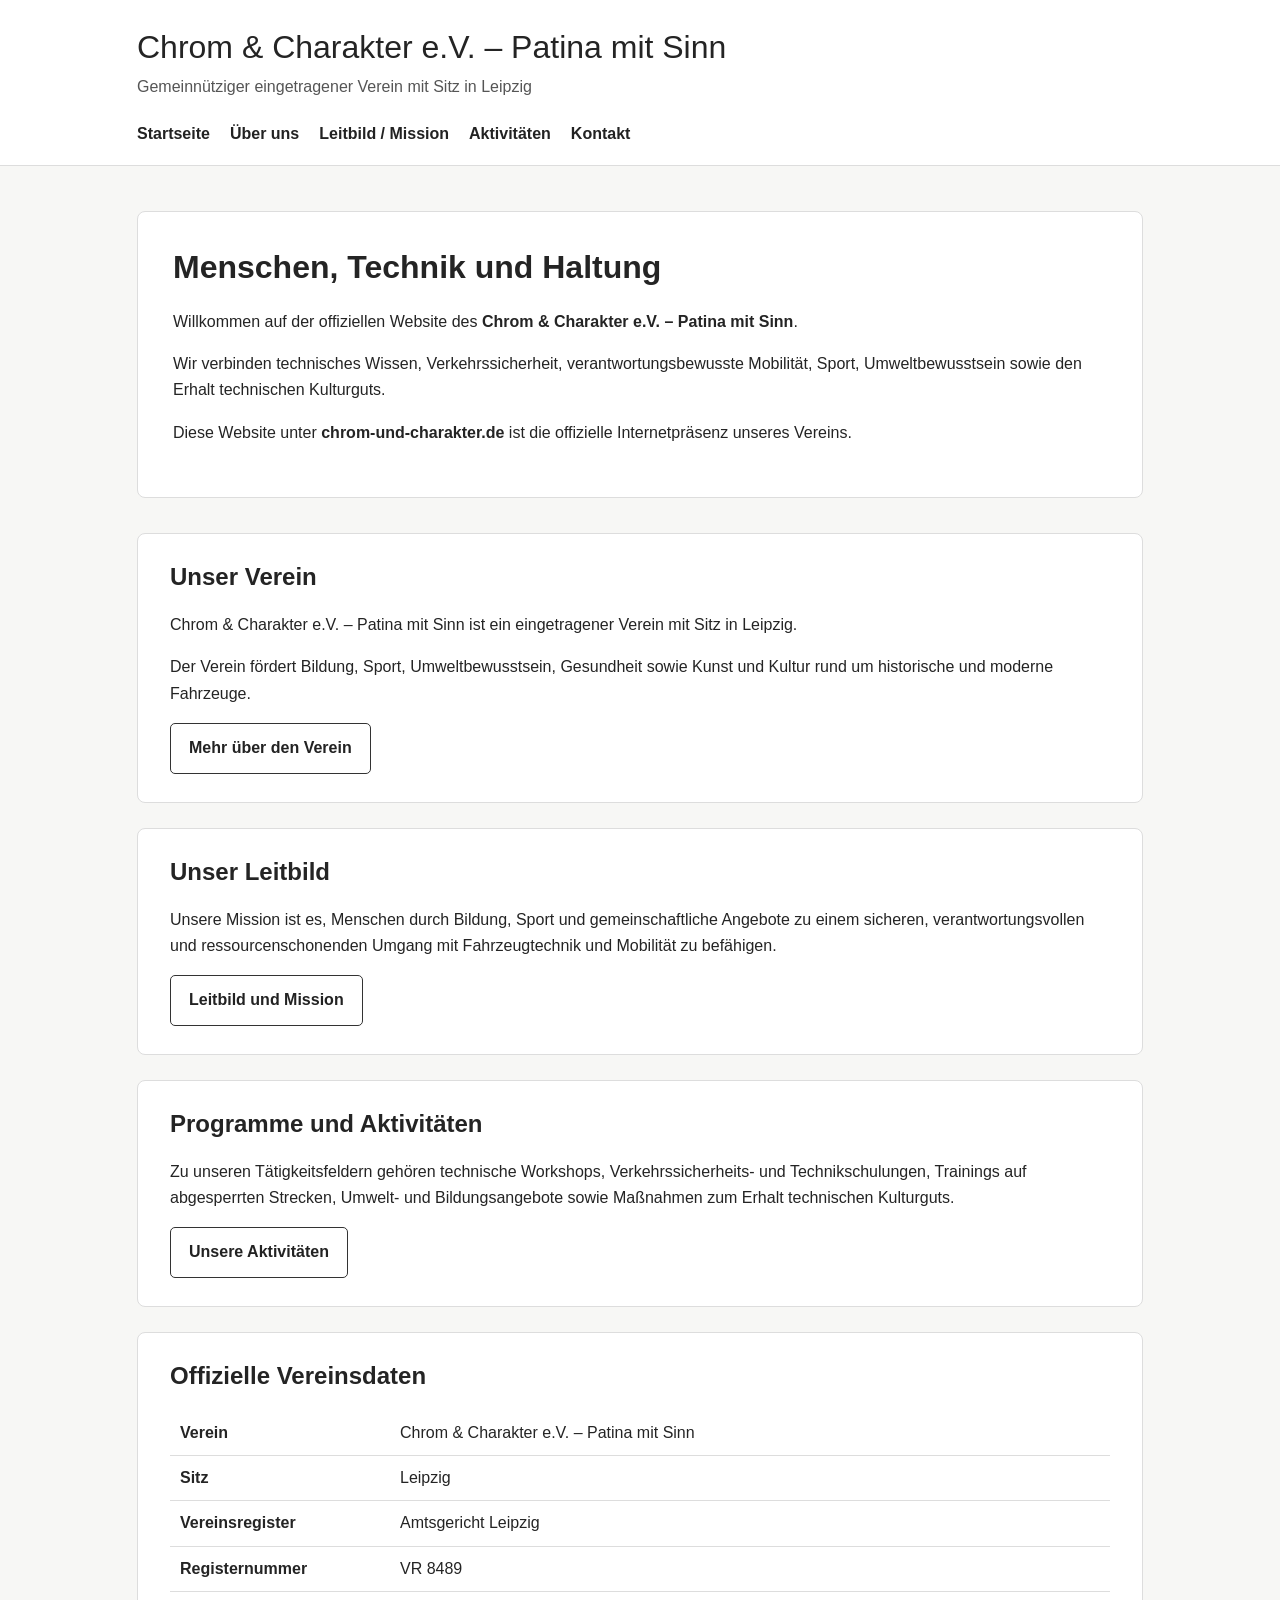
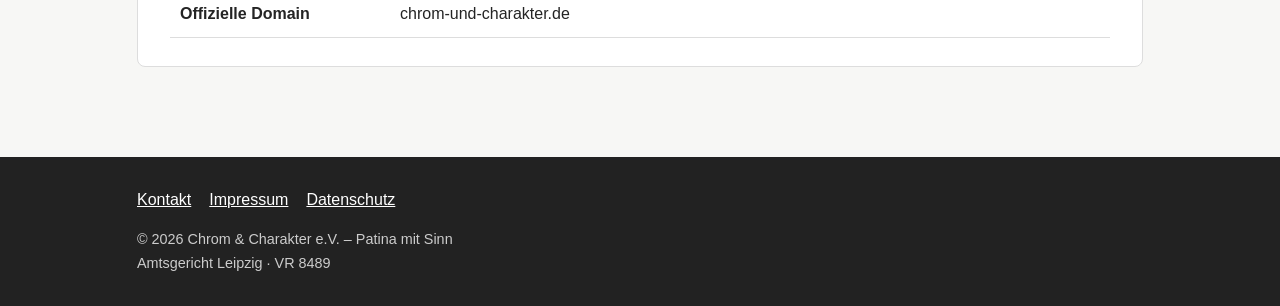
<file: index.html>
<!DOCTYPE html>
<html lang="de">
<head>
  <meta charset="UTF-8">
  <meta name="viewport" content="width=device-width, initial-scale=1.0">

  <title>Chrom & Charakter e.V. – Patina mit Sinn</title>

  <meta name="description"
        content="Offizielle Website des gemeinnützigen Vereins Chrom & Charakter e.V. – Patina mit Sinn mit Sitz in Leipzig.">

  <link rel="canonical" href="https://chrom-und-charakter.de/">
  <link rel="stylesheet" href="style.css">
</head>

<body>

<header>
  <div class="header-inner">
    <div class="site-title">Chrom & Charakter e.V. – Patina mit Sinn</div>
    <div class="site-subtitle">Gemeinnütziger eingetragener Verein mit Sitz in Leipzig</div>

    <nav>
      <a href="index.html">Startseite</a>
      <a href="ueber-uns.html">Über uns</a>
      <a href="leitbild.html">Leitbild / Mission</a>
      <a href="aktivitaeten.html">Aktivitäten</a>
      <a href="kontakt.html">Kontakt</a>
    </nav>
  </div>
</header>

<main>

  <div class="hero">
    <h1>Menschen, Technik und Haltung</h1>

    <p>
      Willkommen auf der offiziellen Website des
      <strong>Chrom & Charakter e.V. – Patina mit Sinn</strong>.
    </p>

    <p>
      Wir verbinden technisches Wissen, Verkehrssicherheit,
      verantwortungsbewusste Mobilität, Sport, Umweltbewusstsein
      sowie den Erhalt technischen Kulturguts.
    </p>

    <p>
      Diese Website unter
      <strong>chrom-und-charakter.de</strong>
      ist die offizielle Internetpräsenz unseres Vereins.
    </p>
  </div>

  <section>
    <h2>Unser Verein</h2>

    <p>
      Chrom & Charakter e.V. – Patina mit Sinn ist ein eingetragener
      Verein mit Sitz in Leipzig.
    </p>

    <p>
      Der Verein fördert Bildung, Sport, Umweltbewusstsein,
      Gesundheit sowie Kunst und Kultur rund um historische
      und moderne Fahrzeuge.
    </p>

    <a class="button" href="ueber-uns.html">Mehr über den Verein</a>
  </section>

  <section>
    <h2>Unser Leitbild</h2>

    <p>
      Unsere Mission ist es, Menschen durch Bildung, Sport und
      gemeinschaftliche Angebote zu einem sicheren,
      verantwortungsvollen und ressourcenschonenden Umgang mit
      Fahrzeugtechnik und Mobilität zu befähigen.
    </p>

    <a class="button" href="leitbild.html">Leitbild und Mission</a>
  </section>

  <section>
    <h2>Programme und Aktivitäten</h2>

    <p>
      Zu unseren Tätigkeitsfeldern gehören technische Workshops,
      Verkehrssicherheits- und Technikschulungen, Trainings auf
      abgesperrten Strecken, Umwelt- und Bildungsangebote sowie
      Maßnahmen zum Erhalt technischen Kulturguts.
    </p>

    <a class="button" href="aktivitaeten.html">Unsere Aktivitäten</a>
  </section>

  <section>
    <h2>Offizielle Vereinsdaten</h2>

    <table class="data-table">
      <tr>
        <th>Verein</th>
        <td>Chrom & Charakter e.V. – Patina mit Sinn</td>
      </tr>
      <tr>
        <th>Sitz</th>
        <td>Leipzig</td>
      </tr>
      <tr>
        <th>Vereinsregister</th>
        <td>Amtsgericht Leipzig</td>
      </tr>
      <tr>
        <th>Registernummer</th>
        <td>VR 8489</td>
      </tr>
      <tr>
        <th>Offizielle Domain</th>
        <td>chrom-und-charakter.de</td>
      </tr>
    </table>
  </section>

</main>

<footer>
  <div class="footer-inner">

    <div class="footer-links">
      <a href="kontakt.html">Kontakt</a>
      <a href="impressum.html">Impressum</a>
      <a href="datenschutz.html">Datenschutz</a>
    </div>

    <div class="small">
      © 2026 Chrom & Charakter e.V. – Patina mit Sinn<br>
      Amtsgericht Leipzig · VR 8489
    </div>

  </div>
</footer>

</body>
</html>
</file>
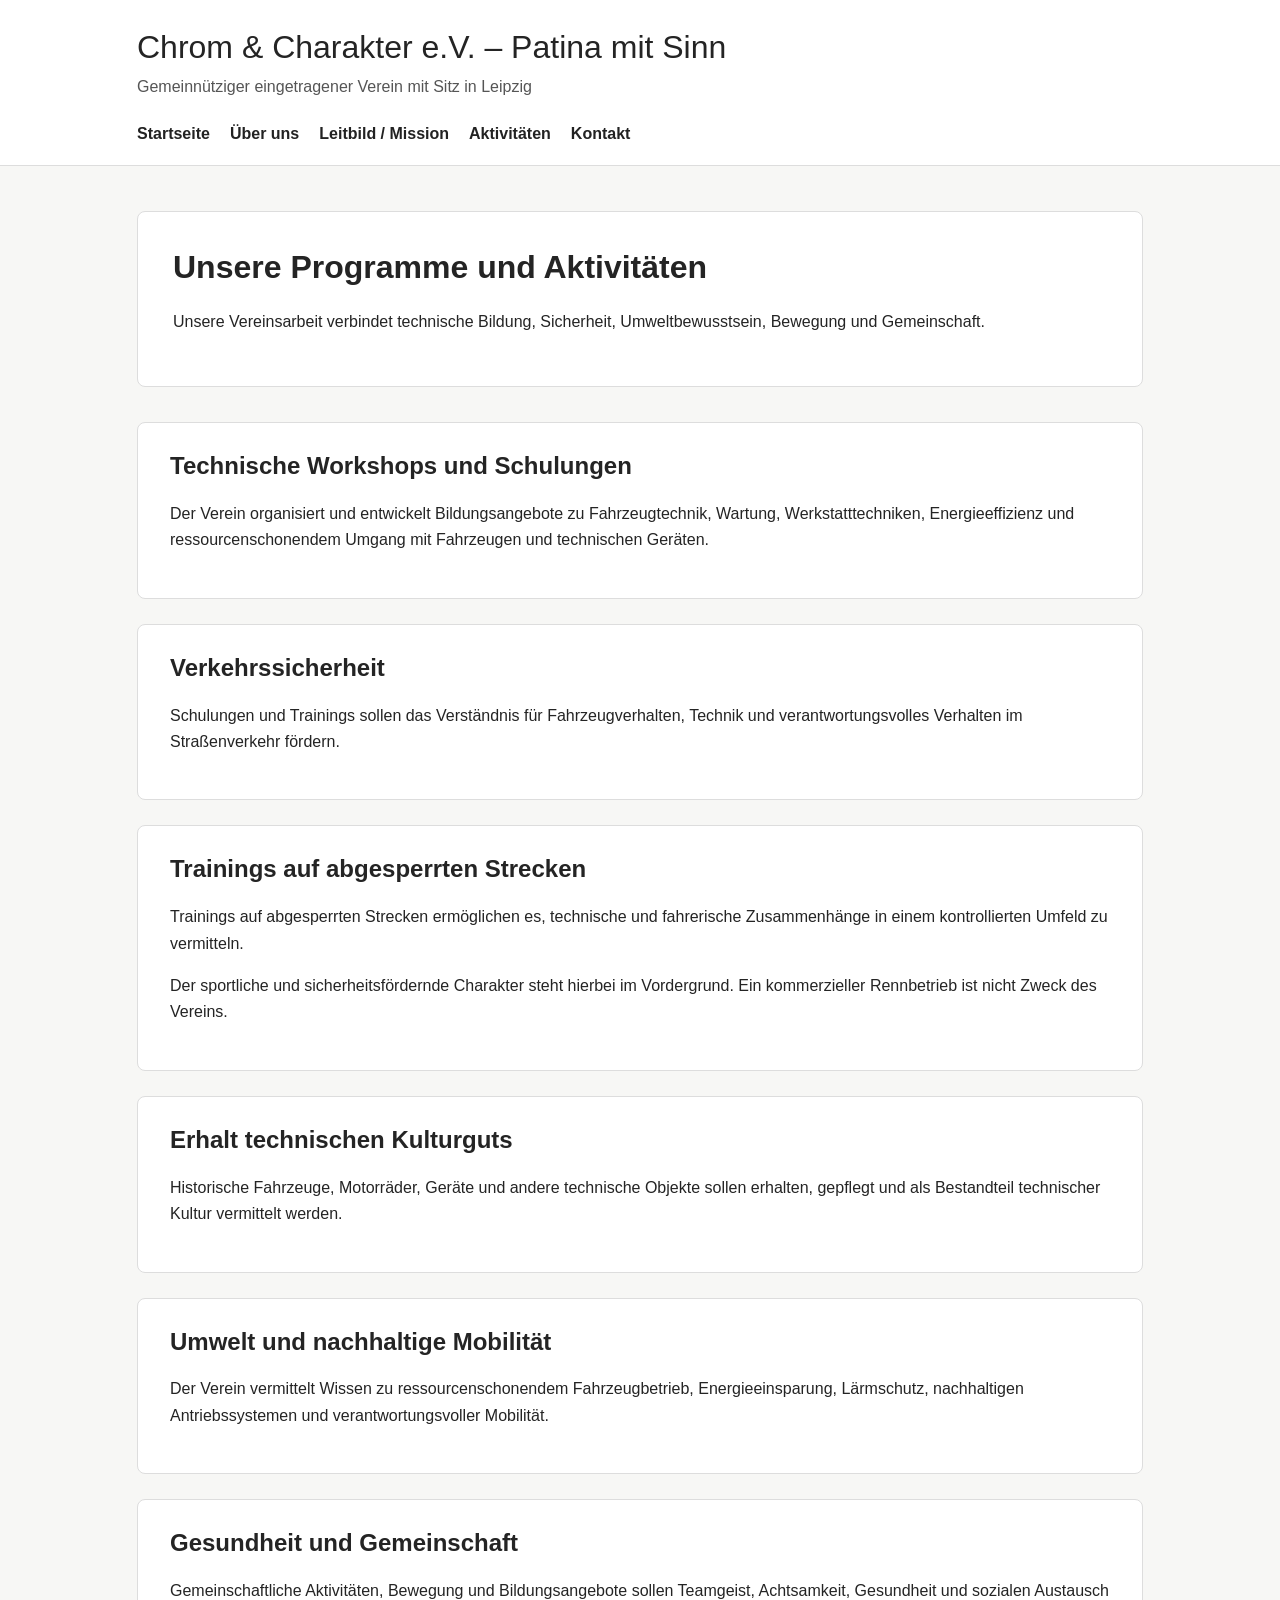
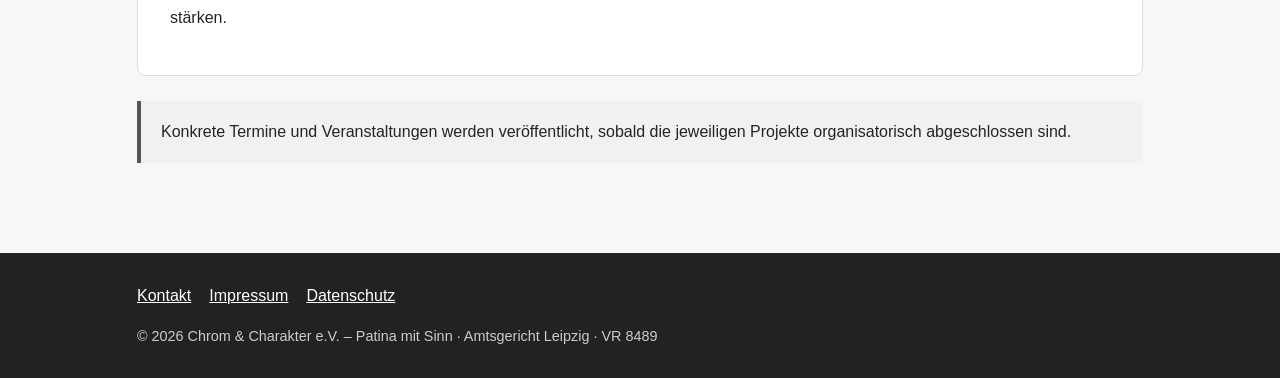
<file: aktivitaeten.html>
<!DOCTYPE html>
<html lang="de">
<head>
  <meta charset="UTF-8">
  <meta name="viewport" content="width=device-width, initial-scale=1.0">

  <title>Aktivitäten | Chrom & Charakter e.V.</title>

  <meta name="description"
        content="Programme, Tätigkeitsfelder und Aktivitäten des Chrom & Charakter e.V. – Patina mit Sinn.">

  <link rel="canonical" href="https://chrom-und-charakter.de/aktivitaeten.html">
  <link rel="stylesheet" href="style.css">
</head>

<body>

<header>
  <div class="header-inner">
    <div class="site-title">Chrom & Charakter e.V. – Patina mit Sinn</div>
    <div class="site-subtitle">Gemeinnütziger eingetragener Verein mit Sitz in Leipzig</div>

    <nav>
      <a href="index.html">Startseite</a>
      <a href="ueber-uns.html">Über uns</a>
      <a href="leitbild.html">Leitbild / Mission</a>
      <a href="aktivitaeten.html">Aktivitäten</a>
      <a href="kontakt.html">Kontakt</a>
    </nav>
  </div>
</header>

<main>

  <div class="hero">
    <h1>Unsere Programme und Aktivitäten</h1>

    <p>
      Unsere Vereinsarbeit verbindet technische Bildung,
      Sicherheit, Umweltbewusstsein, Bewegung und Gemeinschaft.
    </p>
  </div>

  <section>
    <h2>Technische Workshops und Schulungen</h2>

    <p>
      Der Verein organisiert und entwickelt Bildungsangebote
      zu Fahrzeugtechnik, Wartung, Werkstatttechniken,
      Energieeffizienz und ressourcenschonendem Umgang
      mit Fahrzeugen und technischen Geräten.
    </p>
  </section>

  <section>
    <h2>Verkehrssicherheit</h2>

    <p>
      Schulungen und Trainings sollen das Verständnis für
      Fahrzeugverhalten, Technik und verantwortungsvolles
      Verhalten im Straßenverkehr fördern.
    </p>
  </section>

  <section>
    <h2>Trainings auf abgesperrten Strecken</h2>

    <p>
      Trainings auf abgesperrten Strecken ermöglichen es,
      technische und fahrerische Zusammenhänge in einem
      kontrollierten Umfeld zu vermitteln.
    </p>

    <p>
      Der sportliche und sicherheitsfördernde Charakter steht
      hierbei im Vordergrund. Ein kommerzieller Rennbetrieb
      ist nicht Zweck des Vereins.
    </p>
  </section>

  <section>
    <h2>Erhalt technischen Kulturguts</h2>

    <p>
      Historische Fahrzeuge, Motorräder, Geräte und andere
      technische Objekte sollen erhalten, gepflegt und als
      Bestandteil technischer Kultur vermittelt werden.
    </p>
  </section>

  <section>
    <h2>Umwelt und nachhaltige Mobilität</h2>

    <p>
      Der Verein vermittelt Wissen zu ressourcenschonendem
      Fahrzeugbetrieb, Energieeinsparung, Lärmschutz,
      nachhaltigen Antriebssystemen und verantwortungsvoller Mobilität.
    </p>
  </section>

  <section>
    <h2>Gesundheit und Gemeinschaft</h2>

    <p>
      Gemeinschaftliche Aktivitäten, Bewegung und Bildungsangebote
      sollen Teamgeist, Achtsamkeit, Gesundheit und sozialen
      Austausch stärken.
    </p>
  </section>

  <div class="notice">
    Konkrete Termine und Veranstaltungen werden veröffentlicht,
    sobald die jeweiligen Projekte organisatorisch abgeschlossen sind.
  </div>

</main>

<footer>
  <div class="footer-inner">
    <div class="footer-links">
      <a href="kontakt.html">Kontakt</a>
      <a href="impressum.html">Impressum</a>
      <a href="datenschutz.html">Datenschutz</a>
    </div>

    <div class="small">
      © 2026 Chrom & Charakter e.V. – Patina mit Sinn · Amtsgericht Leipzig · VR 8489
    </div>
  </div>
</footer>

</body>
</html>
</file>
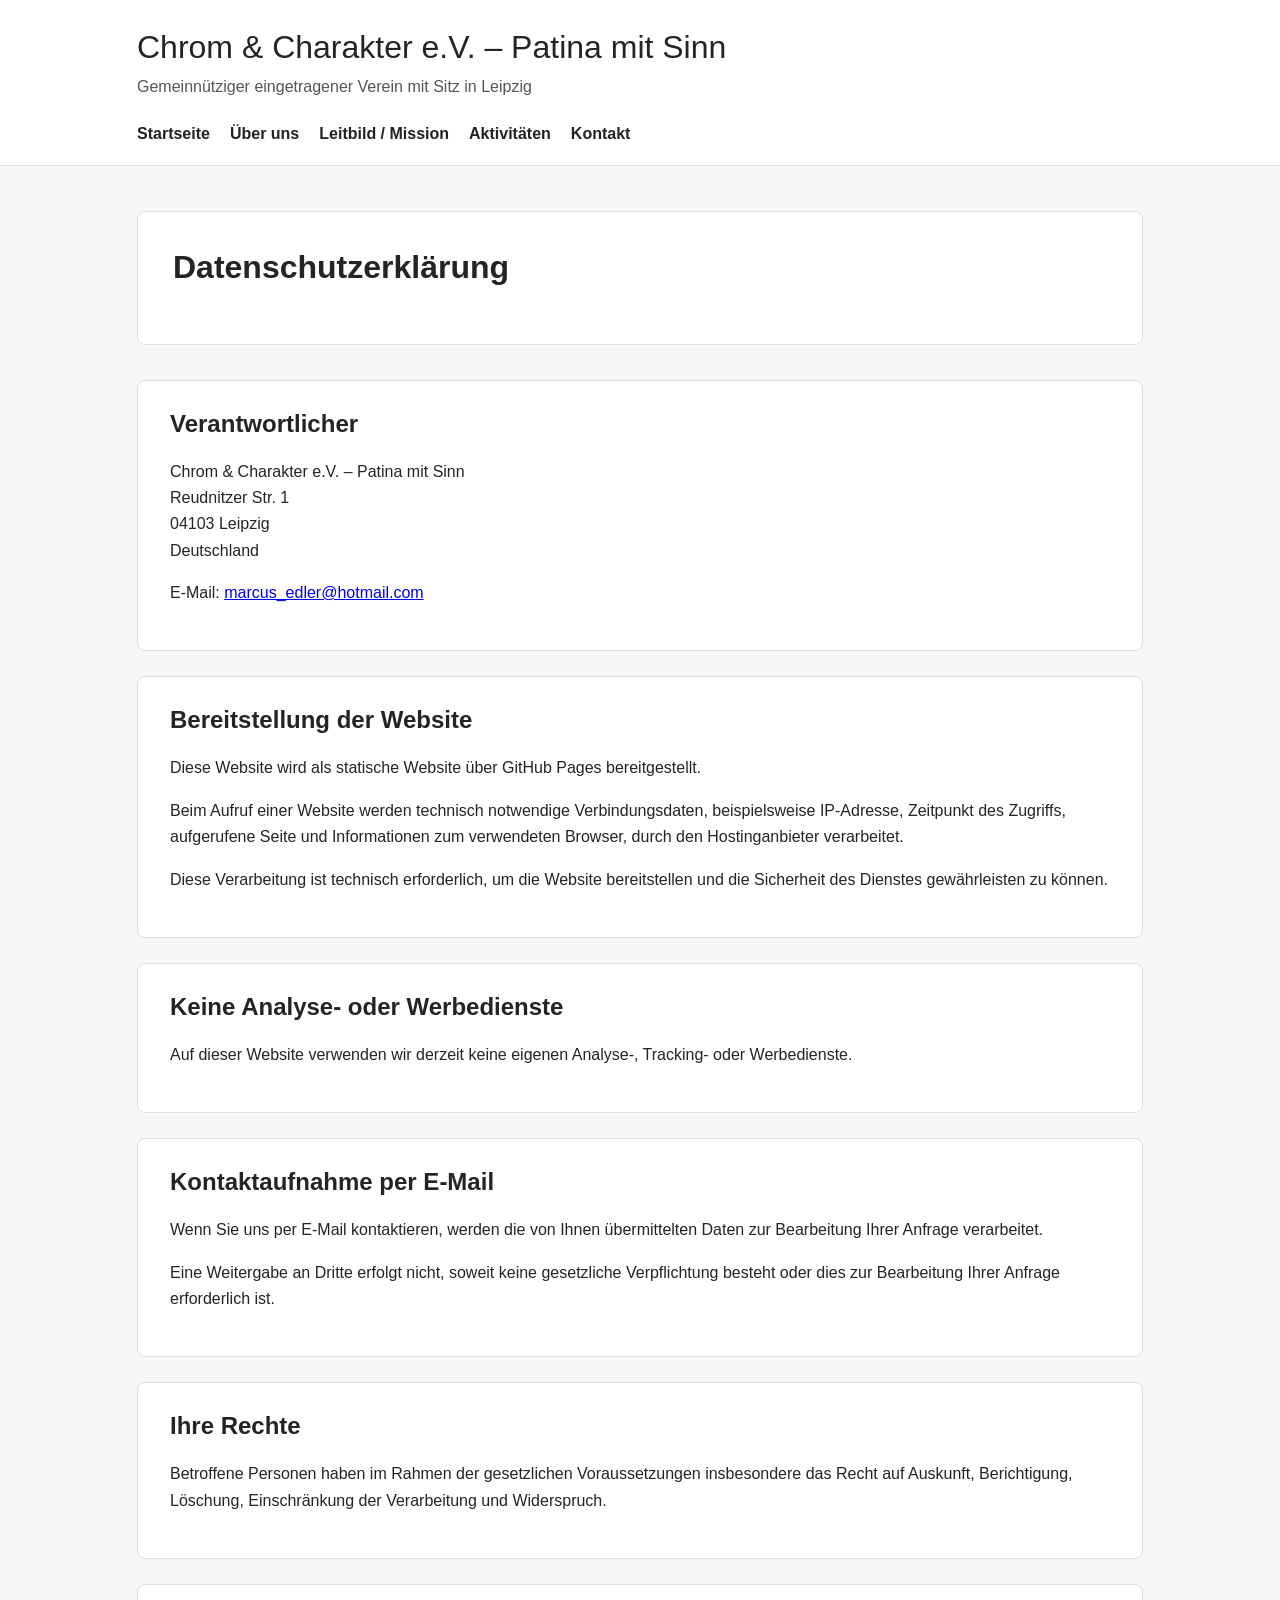
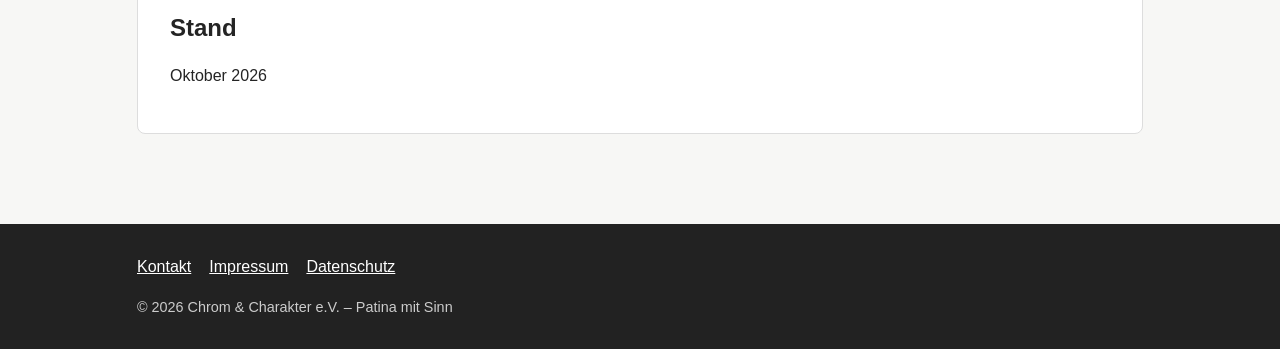
<file: datenschutz.html>
<!DOCTYPE html>
<html lang="de">
<head>
  <meta charset="UTF-8">
  <meta name="viewport" content="width=device-width, initial-scale=1.0">

  <title>Datenschutz | Chrom & Charakter e.V.</title>

  <link rel="canonical" href="https://chrom-und-charakter.de/datenschutz.html">
  <link rel="stylesheet" href="style.css">
</head>

<body>

<header>
  <div class="header-inner">
    <div class="site-title">Chrom & Charakter e.V. – Patina mit Sinn</div>
    <div class="site-subtitle">Gemeinnütziger eingetragener Verein mit Sitz in Leipzig</div>

    <nav>
      <a href="index.html">Startseite</a>
      <a href="ueber-uns.html">Über uns</a>
      <a href="leitbild.html">Leitbild / Mission</a>
      <a href="aktivitaeten.html">Aktivitäten</a>
      <a href="kontakt.html">Kontakt</a>
    </nav>
  </div>
</header>

<main>

  <div class="hero">
    <h1>Datenschutzerklärung</h1>
  </div>

  <section>
    <h2>Verantwortlicher</h2>

    <p>
      Chrom & Charakter e.V. – Patina mit Sinn<br>
      Reudnitzer Str. 1<br>
      04103 Leipzig<br>
      Deutschland
    </p>

    <p>
      E-Mail:
      <a href="mailto:marcus_edler@hotmail.com">
        marcus_edler@hotmail.com
      </a>
    </p>
  </section>

  <section>
    <h2>Bereitstellung der Website</h2>

    <p>
      Diese Website wird als statische Website über GitHub Pages
      bereitgestellt.
    </p>

    <p>
      Beim Aufruf einer Website werden technisch notwendige
      Verbindungsdaten, beispielsweise IP-Adresse, Zeitpunkt des
      Zugriffs, aufgerufene Seite und Informationen zum verwendeten
      Browser, durch den Hostinganbieter verarbeitet.
    </p>

    <p>
      Diese Verarbeitung ist technisch erforderlich, um die Website
      bereitstellen und die Sicherheit des Dienstes gewährleisten zu können.
    </p>
  </section>

  <section>
    <h2>Keine Analyse- oder Werbedienste</h2>

    <p>
      Auf dieser Website verwenden wir derzeit keine eigenen
      Analyse-, Tracking- oder Werbedienste.
    </p>
  </section>

  <section>
    <h2>Kontaktaufnahme per E-Mail</h2>

    <p>
      Wenn Sie uns per E-Mail kontaktieren, werden die von Ihnen
      übermittelten Daten zur Bearbeitung Ihrer Anfrage verarbeitet.
    </p>

    <p>
      Eine Weitergabe an Dritte erfolgt nicht, soweit keine gesetzliche
      Verpflichtung besteht oder dies zur Bearbeitung Ihrer Anfrage
      erforderlich ist.
    </p>
  </section>

  <section>
    <h2>Ihre Rechte</h2>

    <p>
      Betroffene Personen haben im Rahmen der gesetzlichen
      Voraussetzungen insbesondere das Recht auf Auskunft,
      Berichtigung, Löschung, Einschränkung der Verarbeitung
      und Widerspruch.
    </p>
  </section>

  <section>
    <h2>Stand</h2>

    <p>Oktober 2026</p>
  </section>

</main>

<footer>
  <div class="footer-inner">
    <div class="footer-links">
      <a href="kontakt.html">Kontakt</a>
      <a href="impressum.html">Impressum</a>
      <a href="datenschutz.html">Datenschutz</a>
    </div>

    <div class="small">
      © 2026 Chrom & Charakter e.V. – Patina mit Sinn
    </div>
  </div>
</footer>

</body>
</html>
</file>
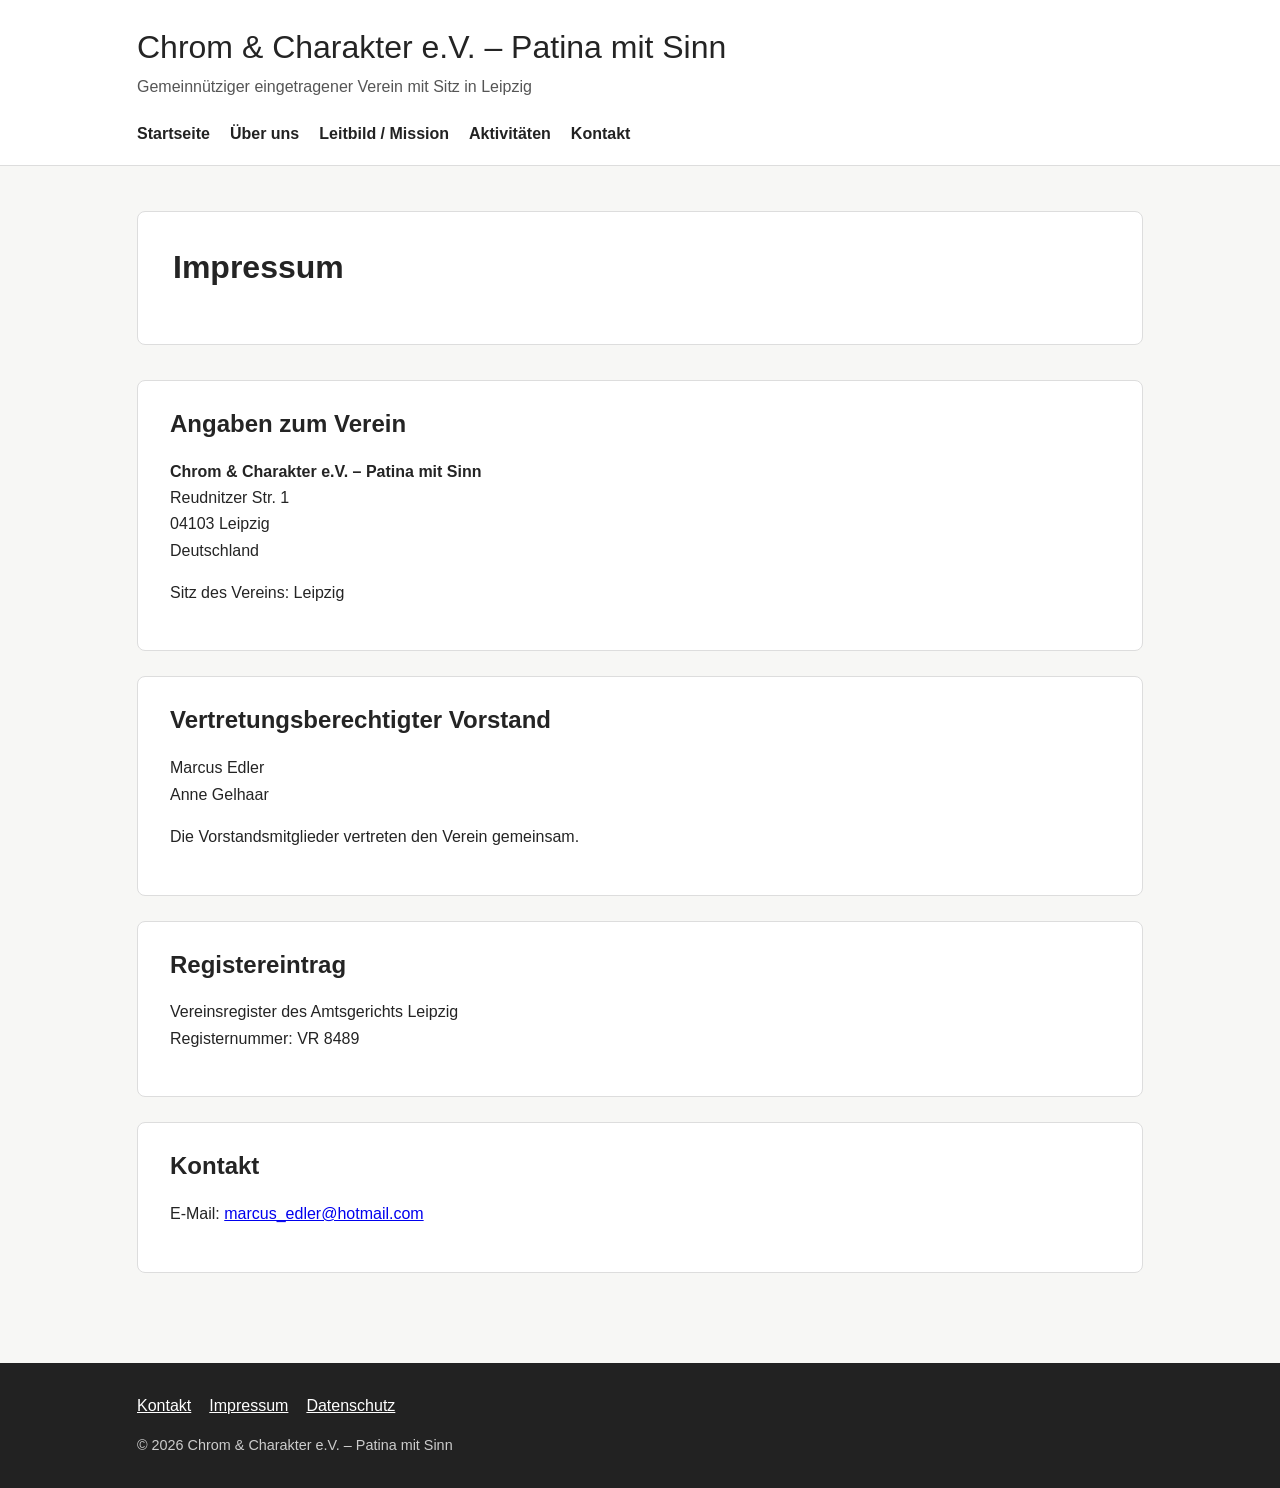
<file: impressum.html>
<!DOCTYPE html>
<html lang="de">
<head>
  <meta charset="UTF-8">
  <meta name="viewport" content="width=device-width, initial-scale=1.0">

  <title>Impressum | Chrom & Charakter e.V.</title>

  <link rel="canonical" href="https://chrom-und-charakter.de/impressum.html">
  <link rel="stylesheet" href="style.css">
</head>

<body>

<header>
  <div class="header-inner">
    <div class="site-title">Chrom & Charakter e.V. – Patina mit Sinn</div>
    <div class="site-subtitle">Gemeinnütziger eingetragener Verein mit Sitz in Leipzig</div>

    <nav>
      <a href="index.html">Startseite</a>
      <a href="ueber-uns.html">Über uns</a>
      <a href="leitbild.html">Leitbild / Mission</a>
      <a href="aktivitaeten.html">Aktivitäten</a>
      <a href="kontakt.html">Kontakt</a>
    </nav>
  </div>
</header>

<main>

  <div class="hero">
    <h1>Impressum</h1>
  </div>

  <section>
    <h2>Angaben zum Verein</h2>

    <p>
      <strong>Chrom & Charakter e.V. – Patina mit Sinn</strong><br>
      Reudnitzer Str. 1<br>
      04103 Leipzig<br>
      Deutschland
    </p>

    <p>
      Sitz des Vereins: Leipzig
    </p>
  </section>

  <section>
    <h2>Vertretungsberechtigter Vorstand</h2>

    <p>
      Marcus Edler<br>
      Anne Gelhaar
    </p>

    <p>
      Die Vorstandsmitglieder vertreten den Verein gemeinsam.
    </p>
  </section>

  <section>
    <h2>Registereintrag</h2>

    <p>
      Vereinsregister des Amtsgerichts Leipzig<br>
      Registernummer: VR 8489
    </p>
  </section>

  <section>
    <h2>Kontakt</h2>

    <p>
      E-Mail:
      <a href="mailto:marcus_edler@hotmail.com">
        marcus_edler@hotmail.com
      </a>
    </p>
  </section>

</main>

<footer>
  <div class="footer-inner">
    <div class="footer-links">
      <a href="kontakt.html">Kontakt</a>
      <a href="impressum.html">Impressum</a>
      <a href="datenschutz.html">Datenschutz</a>
    </div>

    <div class="small">
      © 2026 Chrom & Charakter e.V. – Patina mit Sinn
    </div>
  </div>
</footer>

</body>
</html>
</file>
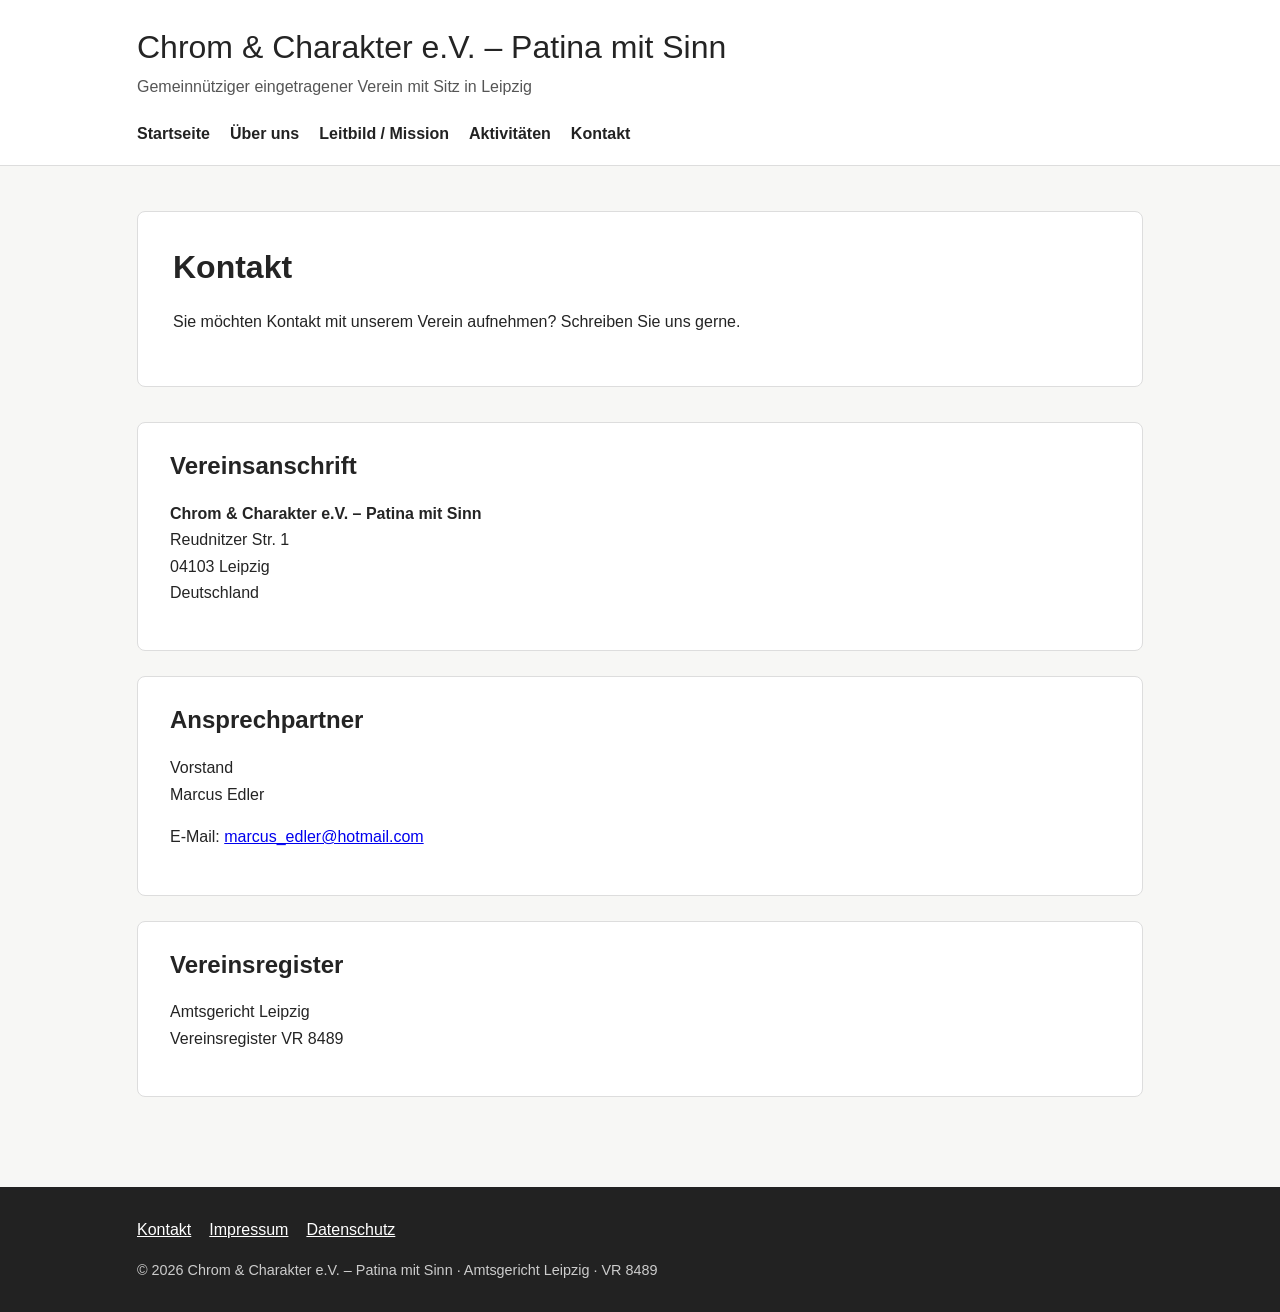
<file: kontakt.html>
<!DOCTYPE html>
<html lang="de">
<head>
  <meta charset="UTF-8">
  <meta name="viewport" content="width=device-width, initial-scale=1.0">

  <title>Kontakt | Chrom & Charakter e.V.</title>

  <meta name="description"
        content="Kontakt zum Chrom & Charakter e.V. – Patina mit Sinn in Leipzig.">

  <link rel="canonical" href="https://chrom-und-charakter.de/kontakt.html">
  <link rel="stylesheet" href="style.css">
</head>

<body>

<header>
  <div class="header-inner">
    <div class="site-title">Chrom & Charakter e.V. – Patina mit Sinn</div>
    <div class="site-subtitle">Gemeinnütziger eingetragener Verein mit Sitz in Leipzig</div>

    <nav>
      <a href="index.html">Startseite</a>
      <a href="ueber-uns.html">Über uns</a>
      <a href="leitbild.html">Leitbild / Mission</a>
      <a href="aktivitaeten.html">Aktivitäten</a>
      <a href="kontakt.html">Kontakt</a>
    </nav>
  </div>
</header>

<main>

  <div class="hero">
    <h1>Kontakt</h1>

    <p>
      Sie möchten Kontakt mit unserem Verein aufnehmen?
      Schreiben Sie uns gerne.
    </p>
  </div>

  <section>
    <h2>Vereinsanschrift</h2>

    <p>
      <strong>Chrom & Charakter e.V. – Patina mit Sinn</strong><br>
      Reudnitzer Str. 1<br>
      04103 Leipzig<br>
      Deutschland
    </p>
  </section>

  <section>
    <h2>Ansprechpartner</h2>

    <p>
      Vorstand<br>
      Marcus Edler
    </p>

    <p>
      E-Mail:
      <a href="mailto:marcus_edler@hotmail.com">
        marcus_edler@hotmail.com
      </a>
    </p>
  </section>

  <section>
    <h2>Vereinsregister</h2>

    <p>
      Amtsgericht Leipzig<br>
      Vereinsregister VR 8489
    </p>
  </section>

</main>

<footer>
  <div class="footer-inner">
    <div class="footer-links">
      <a href="kontakt.html">Kontakt</a>
      <a href="impressum.html">Impressum</a>
      <a href="datenschutz.html">Datenschutz</a>
    </div>

    <div class="small">
      © 2026 Chrom & Charakter e.V. – Patina mit Sinn · Amtsgericht Leipzig · VR 8489
    </div>
  </div>
</footer>

</body>
</html>
</file>
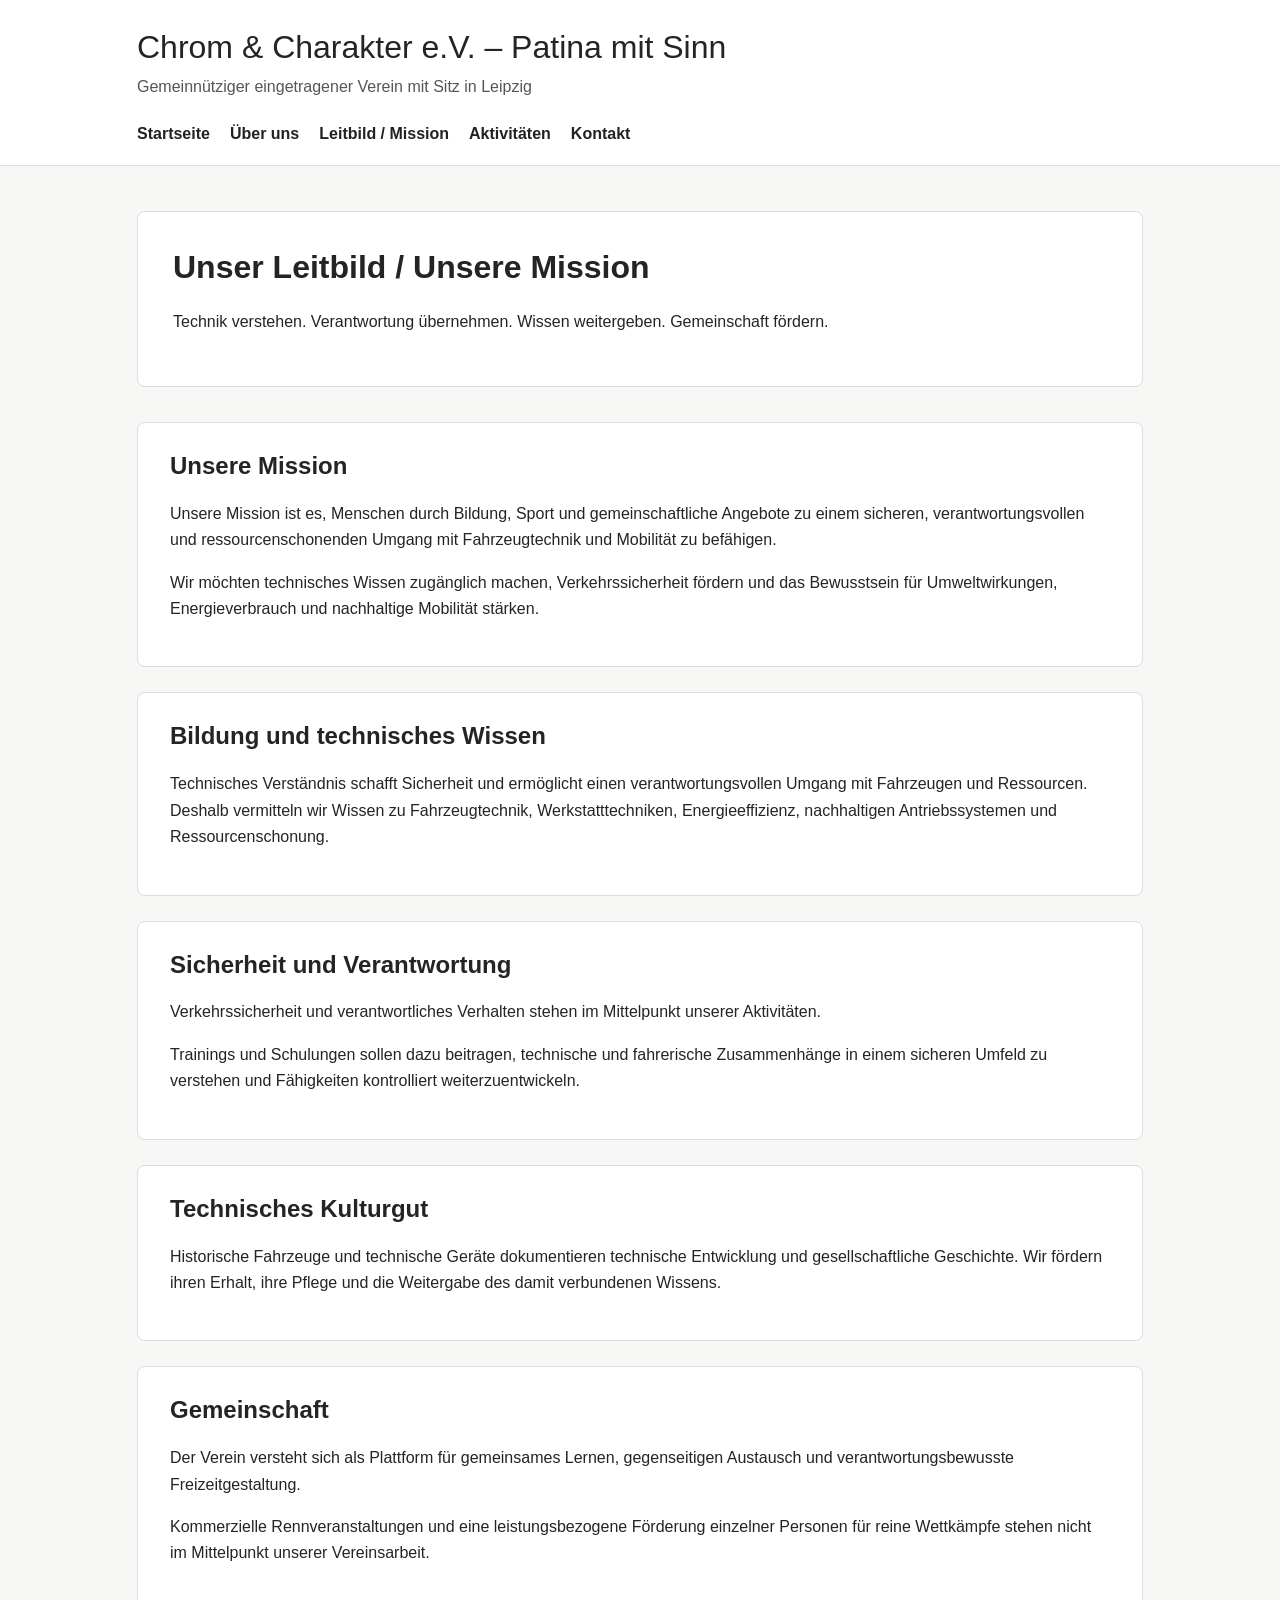
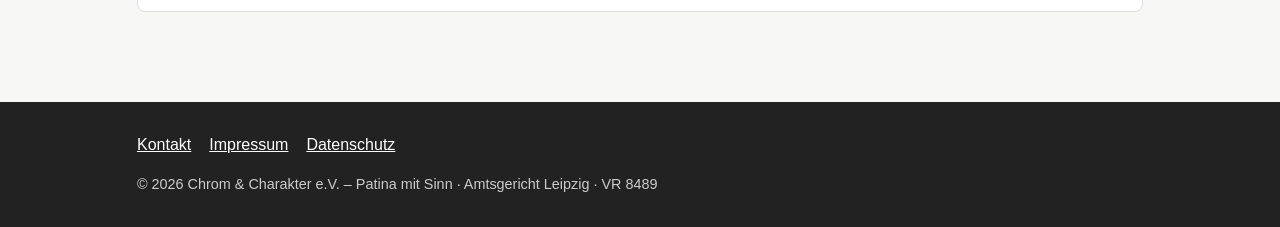
<file: leitbild.html>
<!DOCTYPE html>
<html lang="de">
<head>
  <meta charset="UTF-8">
  <meta name="viewport" content="width=device-width, initial-scale=1.0">

  <title>Leitbild und Mission | Chrom & Charakter e.V.</title>

  <meta name="description"
        content="Leitbild und Mission des Chrom & Charakter e.V. – Patina mit Sinn.">

  <link rel="canonical" href="https://chrom-und-charakter.de/leitbild.html">
  <link rel="stylesheet" href="style.css">
</head>

<body>

<header>
  <div class="header-inner">
    <div class="site-title">Chrom & Charakter e.V. – Patina mit Sinn</div>
    <div class="site-subtitle">Gemeinnütziger eingetragener Verein mit Sitz in Leipzig</div>

    <nav>
      <a href="index.html">Startseite</a>
      <a href="ueber-uns.html">Über uns</a>
      <a href="leitbild.html">Leitbild / Mission</a>
      <a href="aktivitaeten.html">Aktivitäten</a>
      <a href="kontakt.html">Kontakt</a>
    </nav>
  </div>
</header>

<main>

  <div class="hero">
    <h1>Unser Leitbild / Unsere Mission</h1>

    <p>
      Technik verstehen. Verantwortung übernehmen.
      Wissen weitergeben. Gemeinschaft fördern.
    </p>
  </div>

  <section>
    <h2>Unsere Mission</h2>

    <p>
      Unsere Mission ist es, Menschen durch Bildung, Sport und
      gemeinschaftliche Angebote zu einem sicheren,
      verantwortungsvollen und ressourcenschonenden Umgang mit
      Fahrzeugtechnik und Mobilität zu befähigen.
    </p>

    <p>
      Wir möchten technisches Wissen zugänglich machen,
      Verkehrssicherheit fördern und das Bewusstsein für
      Umweltwirkungen, Energieverbrauch und nachhaltige Mobilität stärken.
    </p>
  </section>

  <section>
    <h2>Bildung und technisches Wissen</h2>

    <p>
      Technisches Verständnis schafft Sicherheit und ermöglicht
      einen verantwortungsvollen Umgang mit Fahrzeugen und Ressourcen.
      Deshalb vermitteln wir Wissen zu Fahrzeugtechnik,
      Werkstatttechniken, Energieeffizienz, nachhaltigen
      Antriebssystemen und Ressourcenschonung.
    </p>
  </section>

  <section>
    <h2>Sicherheit und Verantwortung</h2>

    <p>
      Verkehrssicherheit und verantwortliches Verhalten stehen
      im Mittelpunkt unserer Aktivitäten.
    </p>

    <p>
      Trainings und Schulungen sollen dazu beitragen,
      technische und fahrerische Zusammenhänge in einem
      sicheren Umfeld zu verstehen und Fähigkeiten kontrolliert
      weiterzuentwickeln.
    </p>
  </section>

  <section>
    <h2>Technisches Kulturgut</h2>

    <p>
      Historische Fahrzeuge und technische Geräte dokumentieren
      technische Entwicklung und gesellschaftliche Geschichte.
      Wir fördern ihren Erhalt, ihre Pflege und die Weitergabe
      des damit verbundenen Wissens.
    </p>
  </section>

  <section>
    <h2>Gemeinschaft</h2>

    <p>
      Der Verein versteht sich als Plattform für gemeinsames
      Lernen, gegenseitigen Austausch und verantwortungsbewusste
      Freizeitgestaltung.
    </p>

    <p>
      Kommerzielle Rennveranstaltungen und eine leistungsbezogene
      Förderung einzelner Personen für reine Wettkämpfe stehen
      nicht im Mittelpunkt unserer Vereinsarbeit.
    </p>
  </section>

</main>

<footer>
  <div class="footer-inner">
    <div class="footer-links">
      <a href="kontakt.html">Kontakt</a>
      <a href="impressum.html">Impressum</a>
      <a href="datenschutz.html">Datenschutz</a>
    </div>

    <div class="small">
      © 2026 Chrom & Charakter e.V. – Patina mit Sinn · Amtsgericht Leipzig · VR 8489
    </div>
  </div>
</footer>

</body>
</html>
</file>
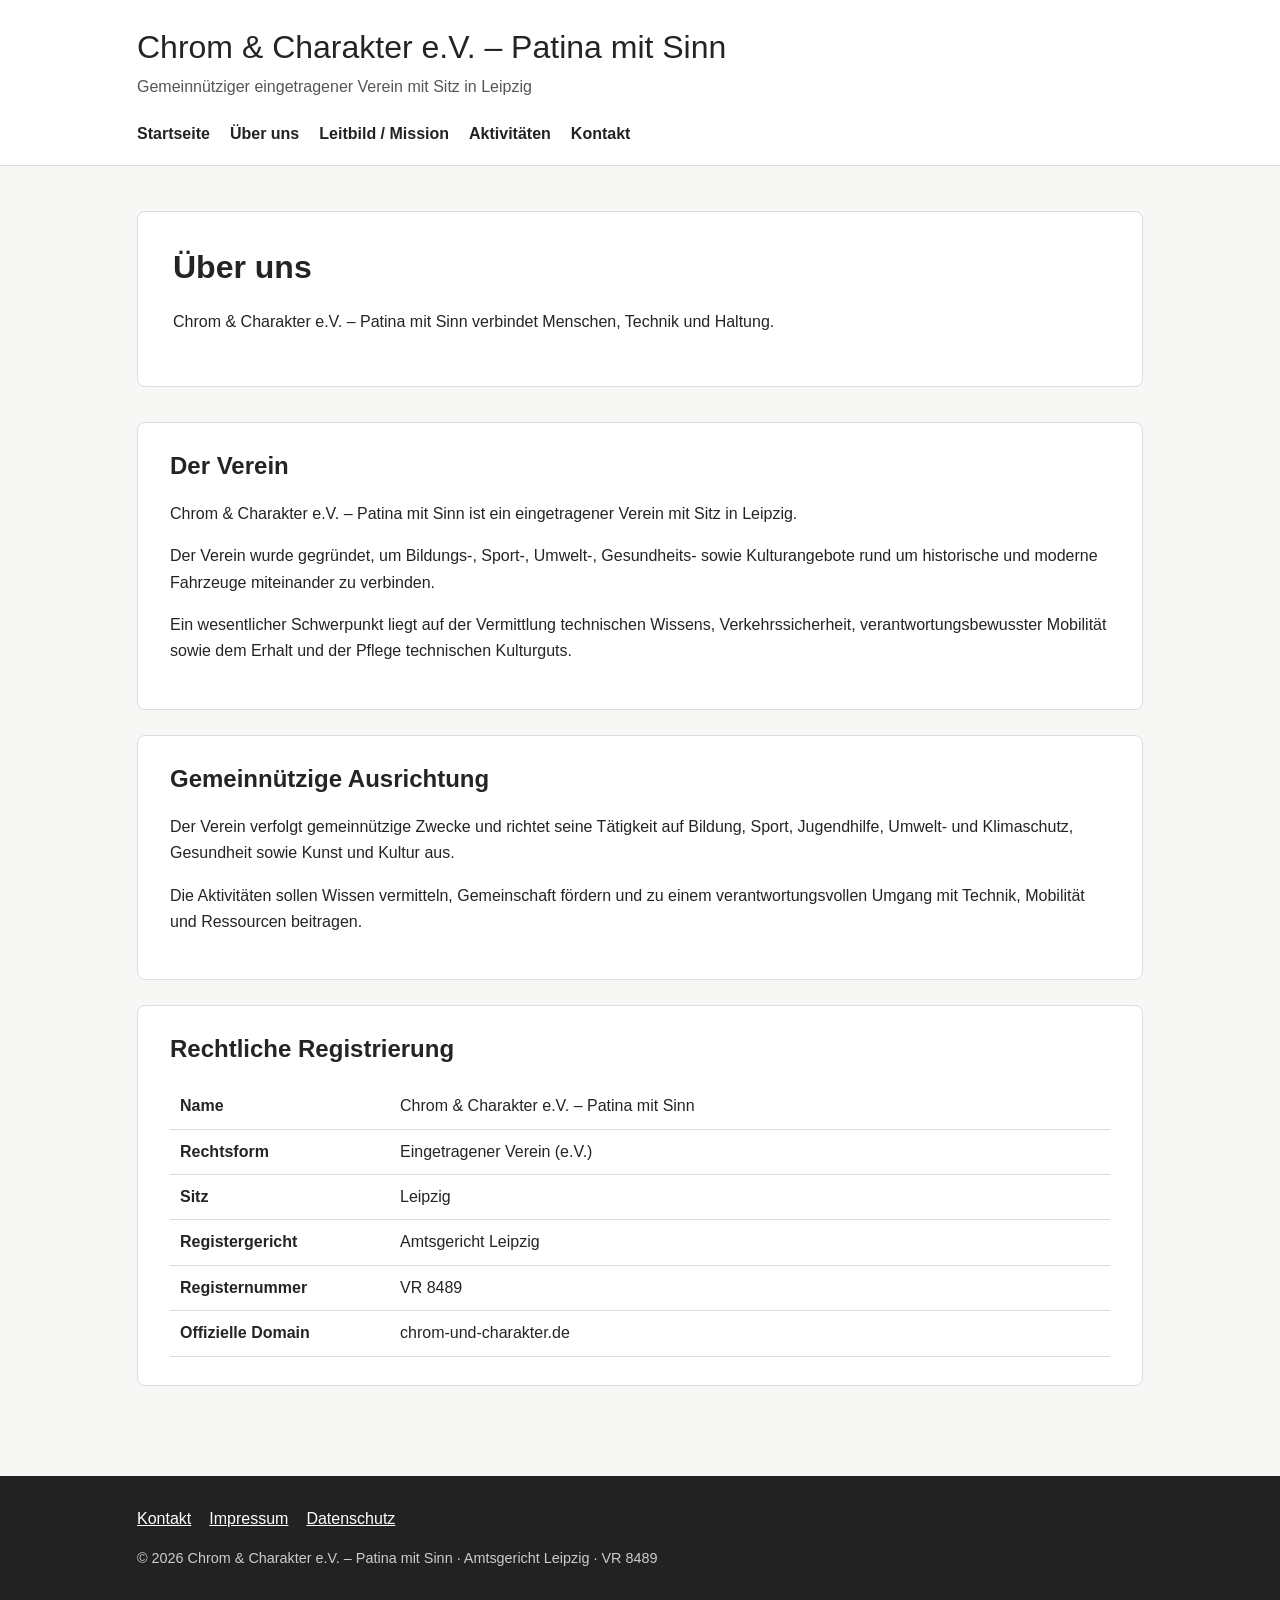
<file: ueber-uns.html>
<!DOCTYPE html>
<html lang="de">
<head>
  <meta charset="UTF-8">
  <meta name="viewport" content="width=device-width, initial-scale=1.0">

  <title>Über uns | Chrom & Charakter e.V.</title>

  <meta name="description"
        content="Informationen über Chrom & Charakter e.V. – Patina mit Sinn, einen gemeinnützigen eingetragenen Verein mit Sitz in Leipzig.">

  <link rel="canonical" href="https://chrom-und-charakter.de/ueber-uns.html">
  <link rel="stylesheet" href="style.css">
</head>

<body>

<header>
  <div class="header-inner">
    <div class="site-title">Chrom & Charakter e.V. – Patina mit Sinn</div>
    <div class="site-subtitle">Gemeinnütziger eingetragener Verein mit Sitz in Leipzig</div>

    <nav>
      <a href="index.html">Startseite</a>
      <a href="ueber-uns.html">Über uns</a>
      <a href="leitbild.html">Leitbild / Mission</a>
      <a href="aktivitaeten.html">Aktivitäten</a>
      <a href="kontakt.html">Kontakt</a>
    </nav>
  </div>
</header>

<main>

  <div class="hero">
    <h1>Über uns</h1>

    <p>
      Chrom & Charakter e.V. – Patina mit Sinn verbindet Menschen,
      Technik und Haltung.
    </p>
  </div>

  <section>
    <h2>Der Verein</h2>

    <p>
      Chrom & Charakter e.V. – Patina mit Sinn ist ein
      eingetragener Verein mit Sitz in Leipzig.
    </p>

    <p>
      Der Verein wurde gegründet, um Bildungs-, Sport-,
      Umwelt-, Gesundheits- sowie Kulturangebote rund um
      historische und moderne Fahrzeuge miteinander zu verbinden.
    </p>

    <p>
      Ein wesentlicher Schwerpunkt liegt auf der Vermittlung
      technischen Wissens, Verkehrssicherheit, verantwortungsbewusster
      Mobilität sowie dem Erhalt und der Pflege technischen Kulturguts.
    </p>
  </section>

  <section>
    <h2>Gemeinnützige Ausrichtung</h2>

    <p>
      Der Verein verfolgt gemeinnützige Zwecke und richtet seine
      Tätigkeit auf Bildung, Sport, Jugendhilfe, Umwelt- und
      Klimaschutz, Gesundheit sowie Kunst und Kultur aus.
    </p>

    <p>
      Die Aktivitäten sollen Wissen vermitteln, Gemeinschaft fördern
      und zu einem verantwortungsvollen Umgang mit Technik,
      Mobilität und Ressourcen beitragen.
    </p>
  </section>

  <section>
    <h2>Rechtliche Registrierung</h2>

    <table class="data-table">
      <tr>
        <th>Name</th>
        <td>Chrom & Charakter e.V. – Patina mit Sinn</td>
      </tr>
      <tr>
        <th>Rechtsform</th>
        <td>Eingetragener Verein (e.V.)</td>
      </tr>
      <tr>
        <th>Sitz</th>
        <td>Leipzig</td>
      </tr>
      <tr>
        <th>Registergericht</th>
        <td>Amtsgericht Leipzig</td>
      </tr>
      <tr>
        <th>Registernummer</th>
        <td>VR 8489</td>
      </tr>
      <tr>
        <th>Offizielle Domain</th>
        <td>chrom-und-charakter.de</td>
      </tr>
    </table>
  </section>

</main>

<footer>
  <div class="footer-inner">
    <div class="footer-links">
      <a href="kontakt.html">Kontakt</a>
      <a href="impressum.html">Impressum</a>
      <a href="datenschutz.html">Datenschutz</a>
    </div>

    <div class="small">
      © 2026 Chrom & Charakter e.V. – Patina mit Sinn · Amtsgericht Leipzig · VR 8489
    </div>
  </div>
</footer>

</body>
</html>
</file>
<file: style.css>
* {
  box-sizing: border-box;
}

html {
  scroll-behavior: smooth;
}

body {
  margin: 0;
  font-family: Arial, Helvetica, sans-serif;
  color: #242424;
  background: #f7f7f5;
  line-height: 1.65;
}

header {
  background: #ffffff;
  border-bottom: 1px solid #dddddd;
}

.header-inner {
  max-width: 1050px;
  margin: 0 auto;
  padding: 28px 22px 18px;
}

.site-title {
  margin: 0;
  font-size: 2rem;
  line-height: 1.2;
}

.site-subtitle {
  margin: 8px 0 20px;
  color: #555555;
}

nav {
  display: flex;
  flex-wrap: wrap;
  gap: 10px 20px;
}

nav a {
  color: #222222;
  text-decoration: none;
  font-weight: 600;
}

nav a:hover {
  text-decoration: underline;
}

main {
  max-width: 1050px;
  margin: 0 auto;
  padding: 45px 22px 65px;
}

.hero {
  background: #ffffff;
  padding: 35px;
  border: 1px solid #dddddd;
  border-radius: 8px;
  margin-bottom: 35px;
}

.hero h1 {
  margin-top: 0;
}

section {
  background: #ffffff;
  padding: 28px 32px;
  margin-bottom: 25px;
  border: 1px solid #dddddd;
  border-radius: 8px;
}

h1, h2, h3 {
  line-height: 1.25;
}

h2 {
  margin-top: 0;
}

ul {
  padding-left: 24px;
}

.notice {
  padding: 18px 20px;
  border-left: 4px solid #555555;
  background: #f1f1ef;
  margin: 25px 0;
}

.button {
  display: inline-block;
  padding: 11px 18px;
  border: 1px solid #333333;
  border-radius: 5px;
  color: #222222;
  text-decoration: none;
  font-weight: 600;
}

.button:hover {
  background: #eeeeee;
}

.data-table {
  width: 100%;
  border-collapse: collapse;
}

.data-table th,
.data-table td {
  text-align: left;
  vertical-align: top;
  padding: 9px 10px;
  border-bottom: 1px solid #dddddd;
}

.data-table th {
  width: 220px;
}

footer {
  background: #222222;
  color: #eeeeee;
}

.footer-inner {
  max-width: 1050px;
  margin: 0 auto;
  padding: 30px 22px;
}

footer a {
  color: #ffffff;
}

.footer-links {
  display: flex;
  flex-wrap: wrap;
  gap: 18px;
  margin-bottom: 15px;
}

.small {
  font-size: 0.9rem;
  color: #666666;
}

footer .small {
  color: #cccccc;
}

@media (max-width: 650px) {
  .site-title {
    font-size: 1.55rem;
  }

  main {
    padding-top: 25px;
  }

  .hero,
  section {
    padding: 22px;
  }

  .data-table th,
  .data-table td {
    display: block;
    width: 100%;
  }

  .data-table th {
    padding-bottom: 0;
  }
}
</file>
